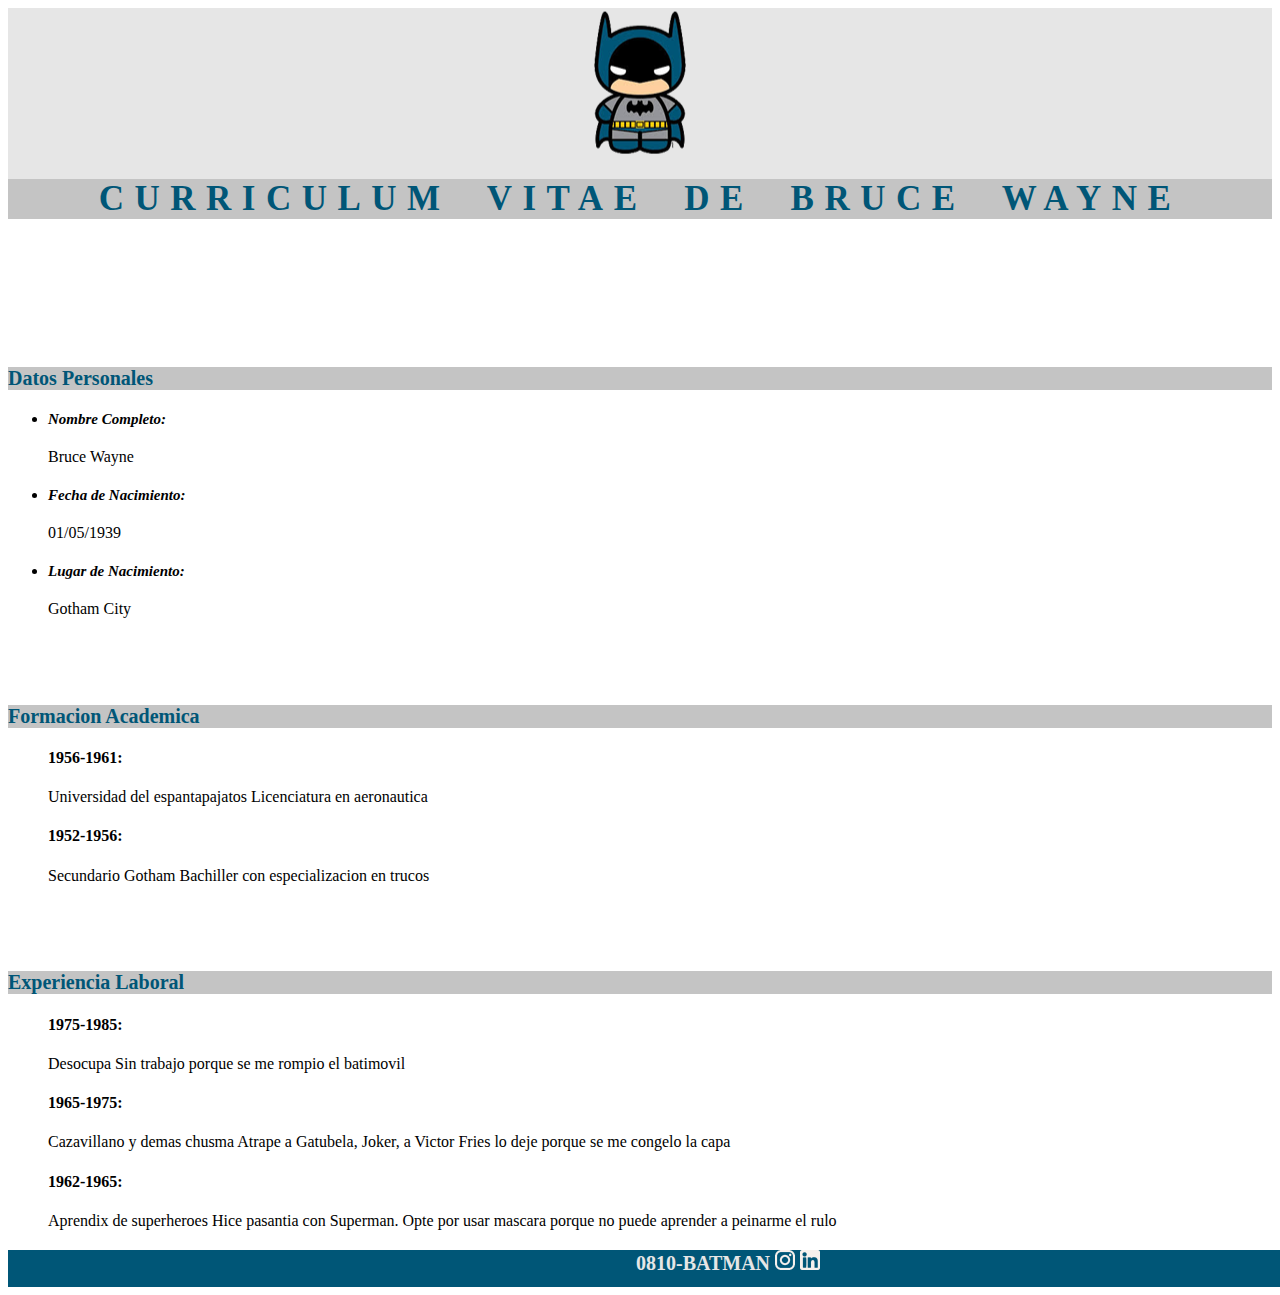
<file: Modulo 2/clase-2/css/index.html>
<!DOCTYPE html>
<html lang="en">
<head>
    <link rel="stylesheet" href="style.css">
    <meta charset="UTF-8">
    <meta http-equiv="X-UA-Compatible" content="IE=edge">
    <meta name="viewport" content="width=device-width, initial-scale=1.0">
    <title>Document</title>
</head>
<header id="header">
        <img src="../img/logo batman.png" alt="batman" class="centrar" >
        <h1 class="titulo" >CURRICULUM VITAE DE BRUCE WAYNE</h1>
    </header>
    <br>
    <br>
    <br>
    <br>
    <br>
    <br>
<body id="datos">
    <h2 class="personales">Datos Personales</h2>

        <ul class="lista" >
            <li><h4 class="italica" >Nombre Completo:</h4> Bruce Wayne </li>
            <li><h4 class="italica">Fecha de Nacimiento:</h4> 01/05/1939</li>
            <li><h4 class="italica">Lugar de Nacimiento:</h4>Gotham City</li>
        </ul>
    
    <br> <br> <br>
    <h2 class="personales"> Formacion Academica </h2>
    <ul type="none" class="lista">
        <li><h4>1956-1961:</h4>Universidad del espantapajatos
                            Licenciatura en aeronautica</li>
        <li><h4>1952-1956:</h4> Secundario Gotham 
                            Bachiller con especializacion en trucos</li>
        
    </ul>
    <br> <br> <br>
    <h2 class="personales"> Experiencia Laboral</h2>
    <ul type="none" class="lista">
        <li><h4>1975-1985:</h4>Desocupa
                            Sin trabajo porque se me rompio el batimovil</li>
        <li><h4>1965-1975:</h4>Cazavillano y demas chusma
                            Atrape a Gatubela, Joker, a Victor Fries lo deje porque se me congelo la capa</li>
        <li><h4>1962-1965:</h4> Aprendix de superheroes
                            Hice pasantia con Superman. Opte por usar mascara porque no puede aprender a peinarme el rulo</li>
    </ul>
    <footer>
        <p>0810-BATMAN <img src="../img/ico_instagram.png" alt="ico_instagram"> <img src="../img/ico_linkedin.png" alt="ico_linkedin"> </p>
    </footer>
</body>

</html>
</file>
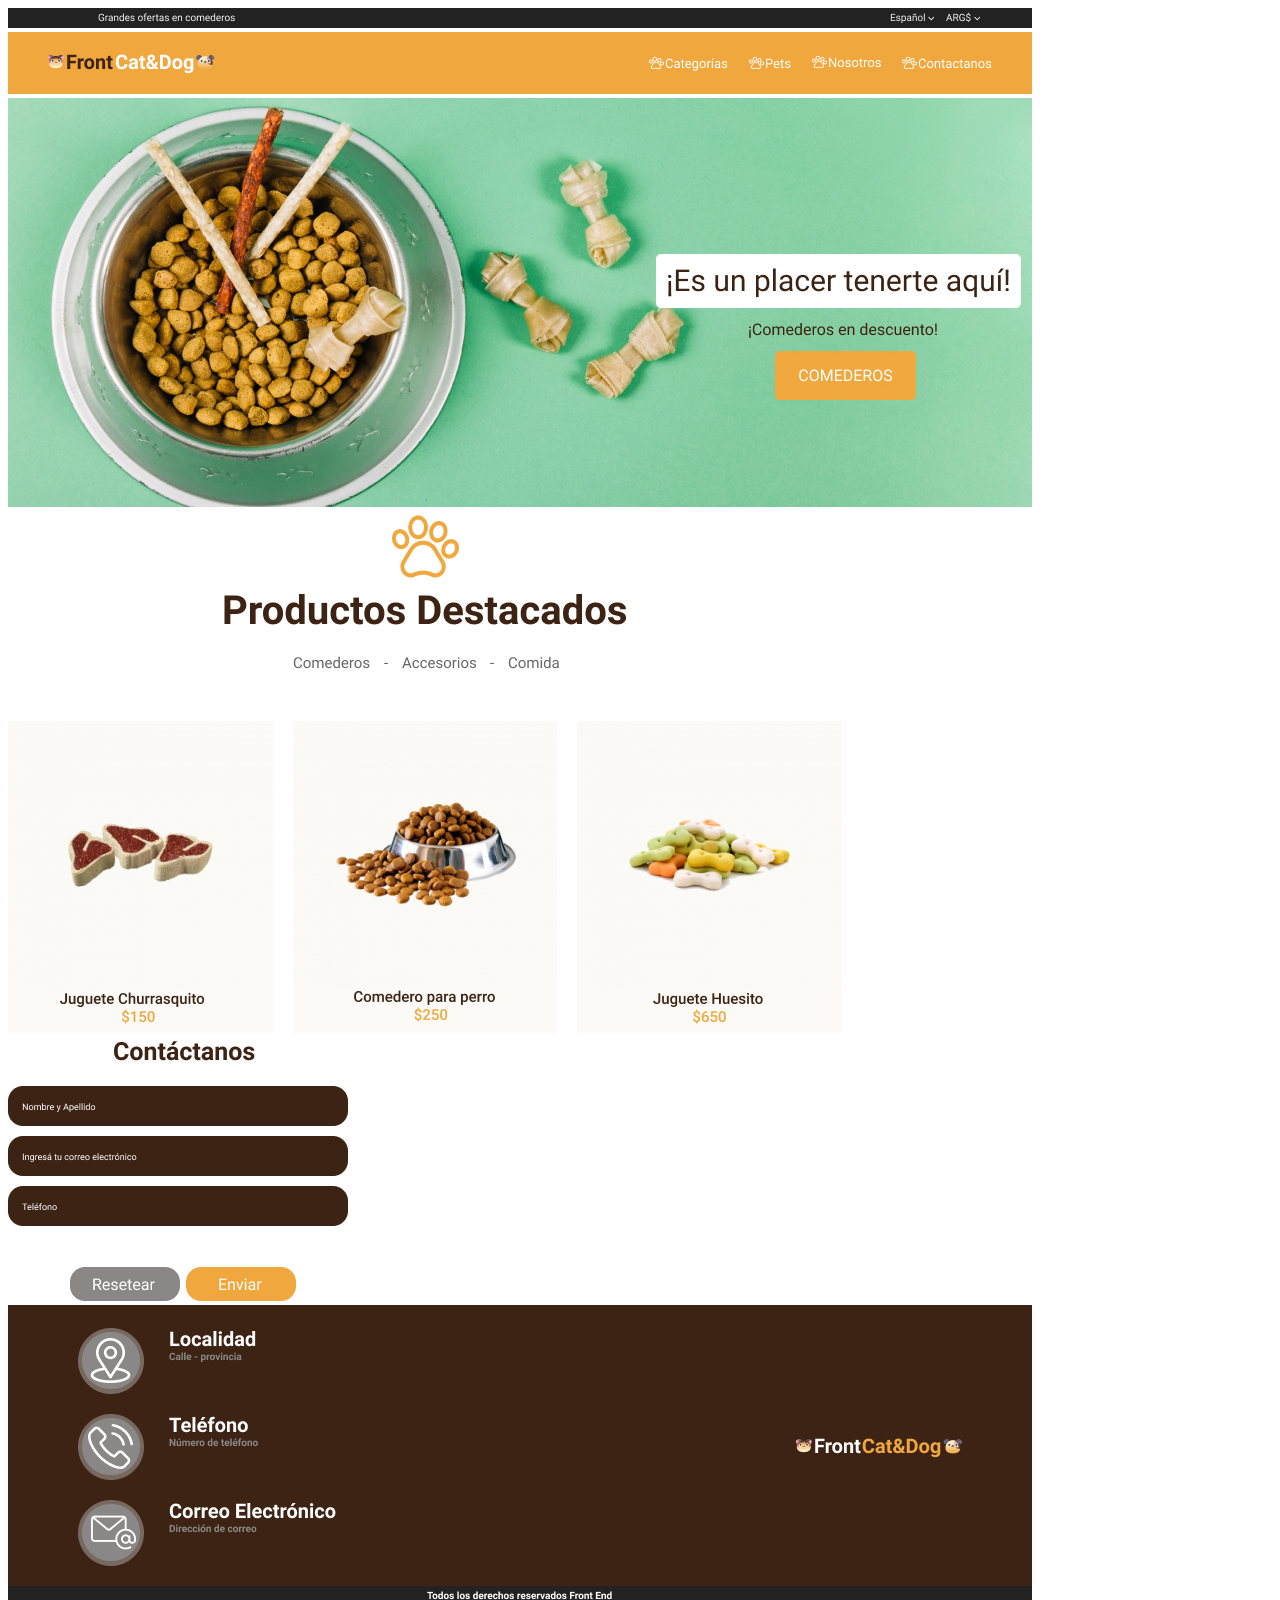
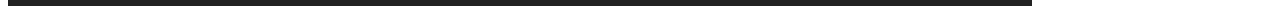
<file: Modulo 2/ClaseRepaso.html>
<!DOCTYPE html>
<html lang="en">
<head>
    <meta charset="UTF-8">
    <meta http-equiv="X-UA-Compatible" content="IE=edge">
    <meta name="viewport" content="width=device-width, initial-scale=1.0">
    <title>Document</title>
</head>
<body>
    
    <header>  
        
        <nav>
            <div><img src="im/Top.png" alt="encabezado"> </div>
            <div> <img src="im/Header.png" alt="header">  </div>
        </nav>
        
    </header>

    <main>
        <section>
            <img  src="im/Slide.jpg" alt="foto principal">
        </section>
        <section>
            <img src="im/Productos Destacados.png" alt=" Productos Destacados">
        </section>
        
    </main>


    <Section>
        <img src="im/Formulario.png" alt="Contactanos">
    </Section>


    <footer>
        <img src="im/Footer.png" alt="Pie de Pagina">
    </footer>

</body>
</html>
</file>
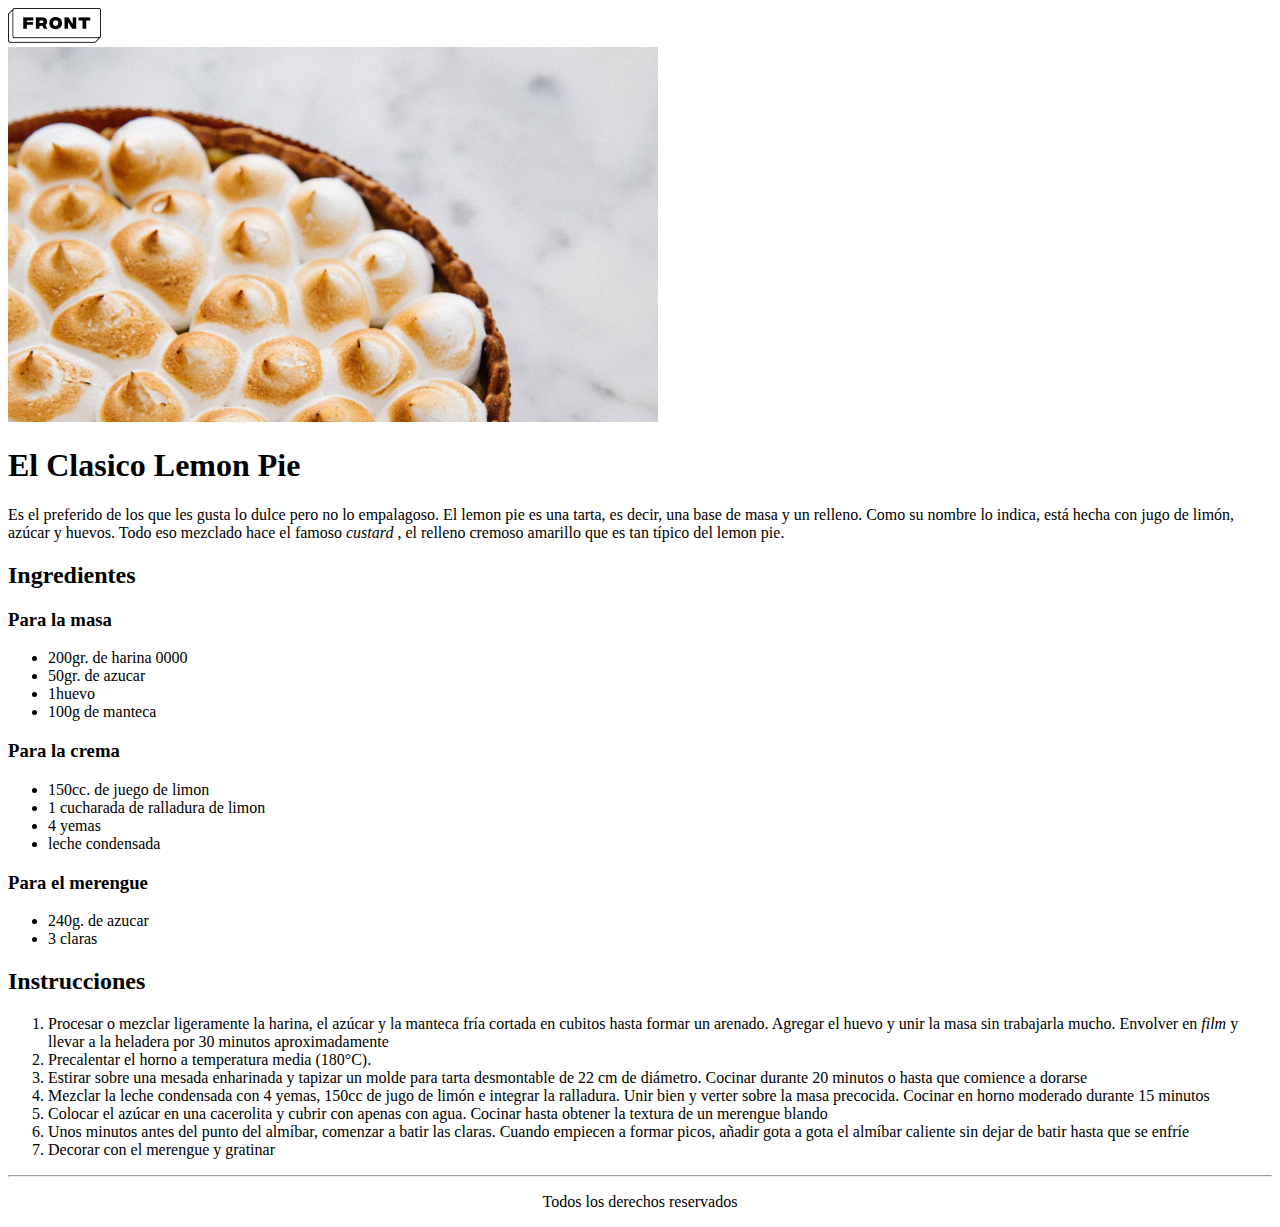
<file: Modulo 2/RecetaDeLemonPie.html>
<!DOCTYPE html>
<html lang="en">
<head>
    <meta charset="UTF-8">
    <meta http-equiv="X-UA-Compatible" content="IE=edge">
    <meta name="viewport" content="width=device-width, initial-scale=1.0">
    <title> Practica clase 4 </title>
</head>
<body>
    <main>
        <img src="im/Group.png" alt="">
        <br>
        <img src="im/lemon-pie 1.jpg" alt="lemon-pie">
            <header>
                
                <h1> El Clasico Lemon Pie  </h1>
            
            </header>
    </main>
    <p>Es el preferido de los que les gusta lo dulce pero no lo empalagoso. El lemon pie es una tarta, es decir, una base de masa y un relleno. Como su nombre lo indica, está hecha con jugo de limón, azúcar y huevos. Todo eso mezclado hace el famoso <em>custard</em> , el relleno cremoso amarillo que es tan típico del lemon pie.</p>
<main>
    <h2>Ingredientes</h2>
    <h3>  Para la masa </h3>
        <ul type="disc">
            <li>200gr. de harina 0000</li>
            <li>50gr. de azucar</li>
            <li> 1huevo </li>
            <li> 100g de manteca </li>
        </ul>

        <h3>Para la crema</h3>
        <ul type="disc">
            <li> 150cc. de juego de limon</li>
            <li> 1 cucharada de ralladura de limon</li>
            <li> 4 yemas</li>
            <li> leche condensada </li>
        </ul>

        <h3>Para el merengue</h3>
        <ul type="disc">
            <li>240g. de azucar</li>
            <li>3 claras</li>
        </ul>

        <h2>Instrucciones</h2>
        <ol>
            <li>Procesar o mezclar ligeramente la harina, el azúcar y la manteca fría cortada en cubitos hasta formar un arenado. Agregar el huevo y unir la masa sin trabajarla mucho. Envolver en <em>film</em>  y llevar a la heladera por 30 minutos aproximadamente</li>
            <li>Precalentar el horno a temperatura media (180°C).</li>
            <li>Estirar sobre una mesada enharinada y tapizar un molde para tarta desmontable de 22 cm de diámetro. Cocinar durante 20 minutos o hasta que comience a dorarse</li>
            <li>Mezclar la leche condensada con 4 yemas, 150cc de jugo de limón e integrar la ralladura. Unir bien y verter sobre la masa precocida. Cocinar en horno moderado durante 15 minutos</li>
            <li>Colocar el azúcar en una cacerolita y cubrir con apenas con agua. Cocinar hasta obtener la textura de un merengue blando</li>
            <li>Unos minutos antes del punto del almíbar, comenzar a batir las claras. Cuando empiecen a formar picos, añadir gota a gota el almíbar caliente sin dejar de batir hasta que se enfríe</li>
            <li>Decorar con el merengue y gratinar</li>
        </ol>

    

</main>
<hr>
<footer>
    <p align="center"> Todos los derechos reservados </p>
</footer>
</body>
</html>
</file>
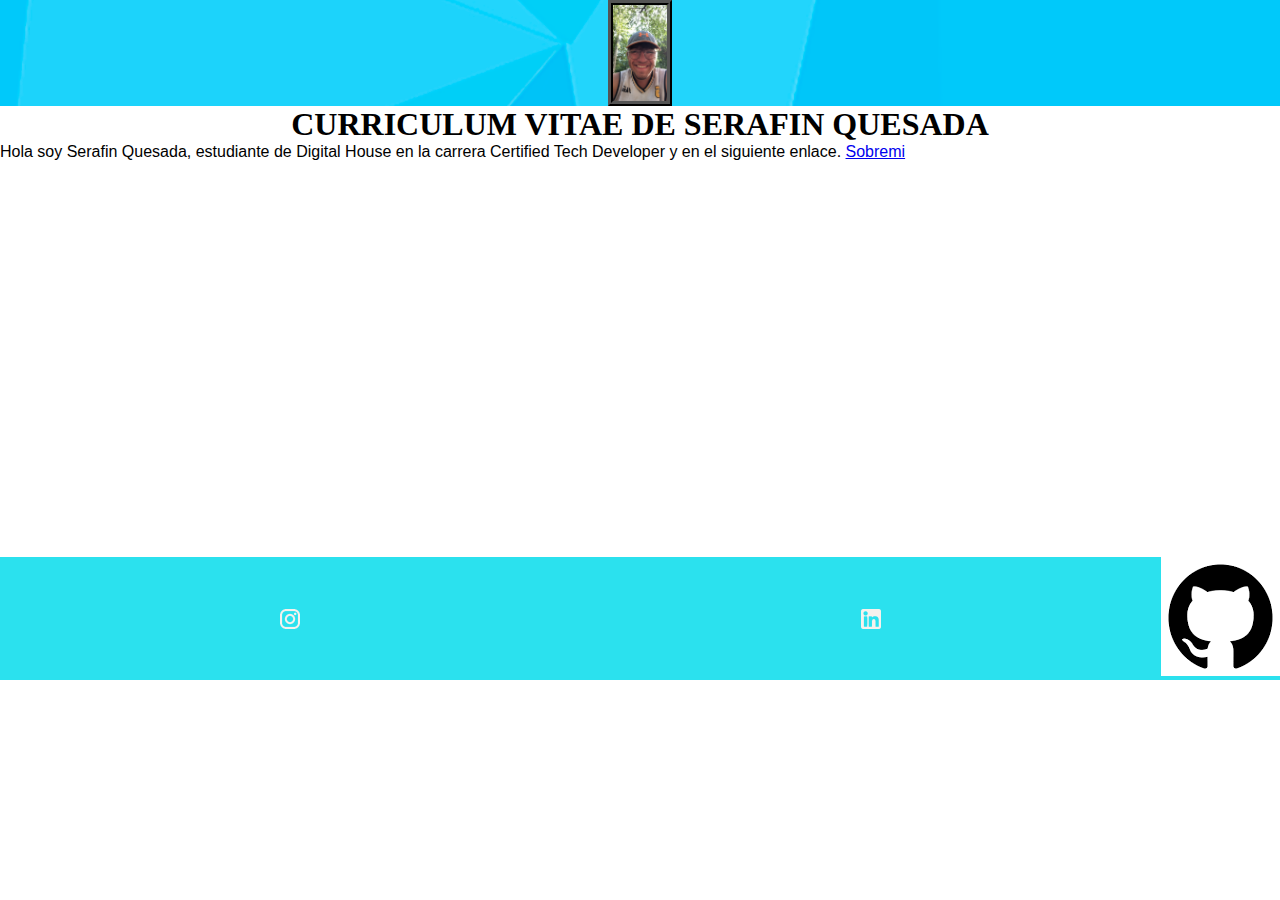
<file: Modulo 2/clase-3/css/CV.html>
<!DOCTYPE html>
<html lang="en">
<head>
    <meta charset="UTF-8">
    <meta http-equiv="X-UA-Compatible" content="IE=edge">
    <meta name="viewport" content="width=device-width, initial-scale=1.0">
    <title>Serafin Quesada</title>

    <link rel="stylesheet" href="styles.css">
</head>
<header>
    
    <img src="../img/miFoto.jpeg" alt="miFoto" class="miFoto">
    
</header>

<body>
    <nav><h1> CURRICULUM VITAE DE SERAFIN QUESADA </h1></nav>
    
    <main>
        <p>
            Hola soy Serafin Quesada, estudiante de Digital House  en la carrera Certified Tech Developer y en el siguiente enlace.
            <a href="sobremi.html"> Sobremi</a>
            
        </p>
        
    </main>
</body>
<br><br><br><br><br>
<br><br><br><br><br><br><br><br><br><br><br><br><br><br><br><br><br>
<footer id="footer">
    <img class="img-footer" src="../img/ico_instagram.png" alt="img-footer">
    <img class="img-footer" src="../img/ico_linkedin.png" alt="img-footer">
    <a href="https://github.com/Seraquesada"> <img class="img-footer" src="../img/github.png" alt="img-footer" > </a>
</footer>
</html>
</file>
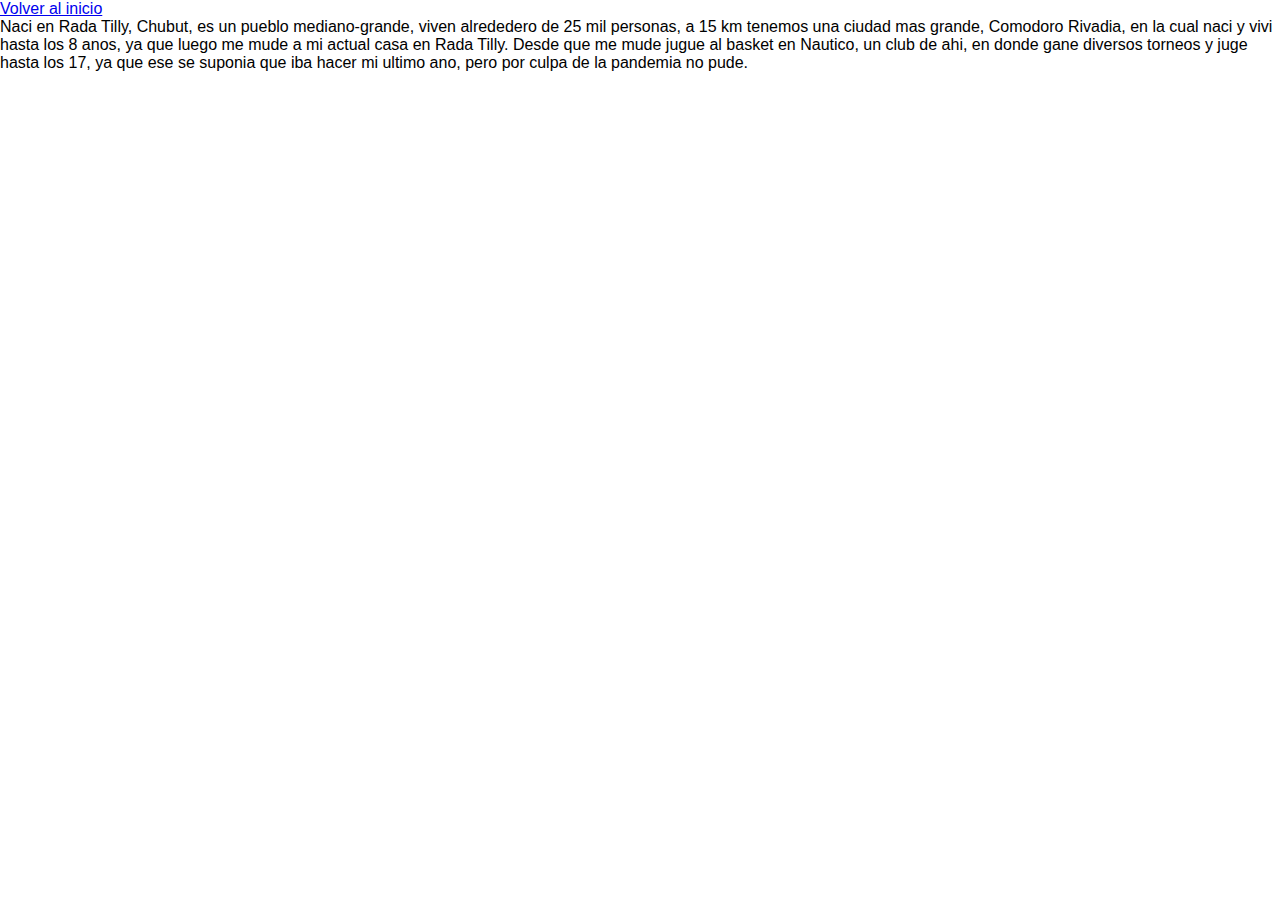
<file: Modulo 2/clase-3/css/sobremi.html>
<!DOCTYPE html>
<html lang="en">
<head>
    <meta charset="UTF-8">
    <meta http-equiv="X-UA-Compatible" content="IE=edge">
    <meta name="viewport" content="width=device-width, initial-scale=1.0">
    <title>Sobre mi</title>
    <link rel="stylesheet" href="styles.css">
</head>
<body>
    <p>
        <a href="CV.html"> Volver al inicio </a>
    </p>

    <section >
        <p class="info">
            Naci en Rada Tilly, Chubut, es un pueblo mediano-grande, viven alrededero de 25 mil personas, a 15 km tenemos una ciudad mas grande, Comodoro Rivadia, en la cual naci y vivi hasta los 8 anos, ya que luego me mude a mi actual casa en Rada Tilly.
            Desde que me mude jugue al basket en Nautico, un club de ahi, en donde gane diversos torneos y juge hasta los 17, ya que ese se suponia que iba hacer mi ultimo ano, pero por culpa de la pandemia no pude.
            
        </p>
    </section>

</body>
</html>
</file>
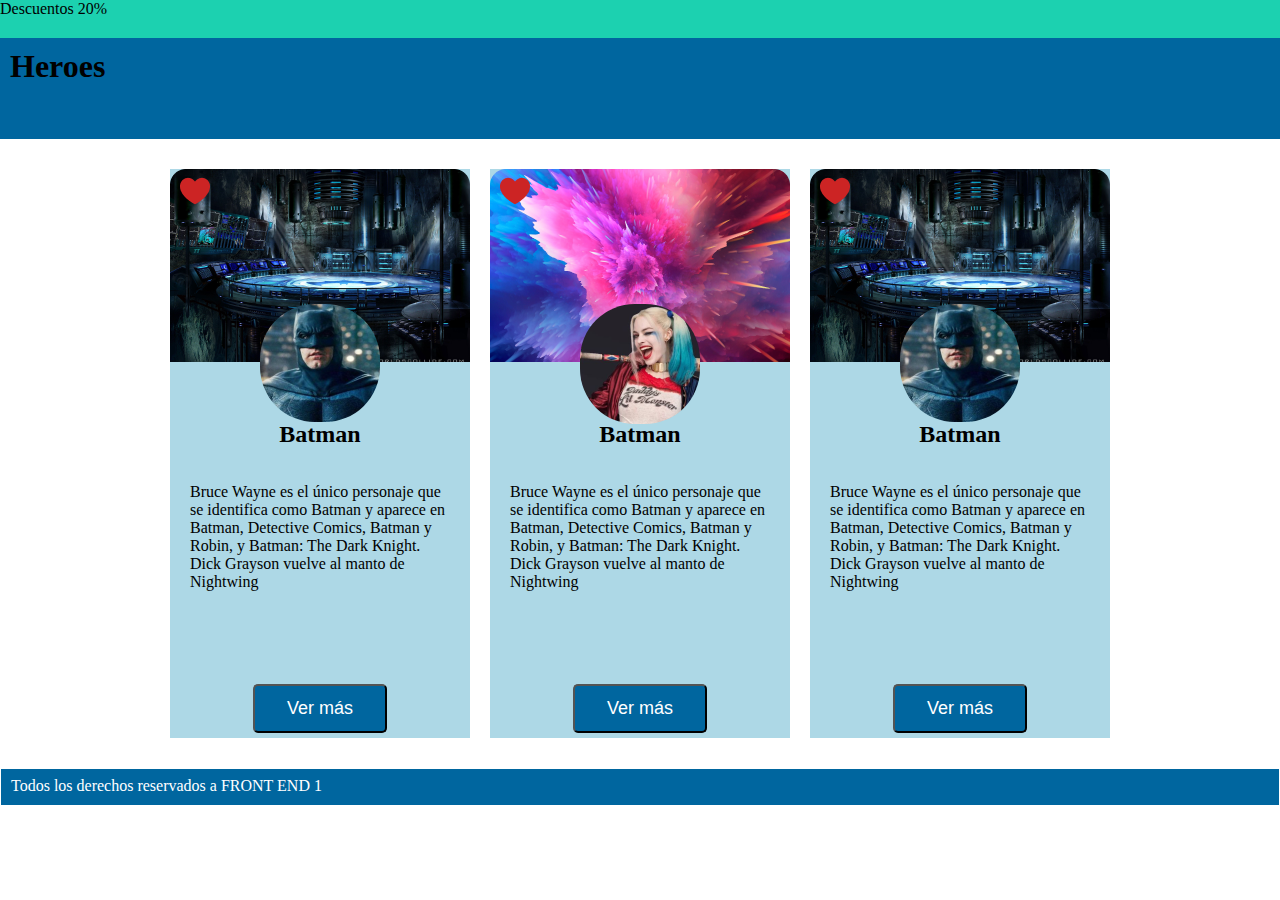
<file: Modulo 2/clase-4/css/heroes.html>
<!DOCTYPE html>
<html lang="en">
<head>
    <meta charset="UTF-8">
    <meta http-equiv="X-UA-Compatible" content="IE=edge">
    <meta name="viewport" content="width=device-width, initial-scale=1.0">
    <title>Heroes</title>
    <link rel="stylesheet" href="style.css">
</head>
<header>
    <p class="header">Descuentos 20%</p>
    <h1>Heroes</h1>
</header>
<body>
    <div class="contenedor">
        <article class="batman-perfil">
            <header class="header-heroes">
                <img class="fondo" src="../img/1baticueva.png" alt="baticueva">
                <img class="corazon"  src="../img/Vectorcorazon.png" alt="corazon">
                <img  class="foto-perfil" src="../img/1batman.png" alt="batman">
            </header>
            <article class="info-heroe">
                <h2 class="titulo-heroe"> Batman</h2>
                <p class="descripcion-heroe"> Bruce Wayne es el único personaje que se identifica como Batman y aparece en Batman, Detective Comics, Batman y Robin, y Batman: The Dark Knight. Dick Grayson vuelve al manto de Nightwing </p>            
            </article>
            <div class="footer-heroe">
                    <Button class="button"> Ver más </Button>
                </div>
        </article>

    <article class="harley-perfil">
        <header class="header-heroes">
            <img class="fondo" src="../img/1fondo-harley.png" alt="baticueva">
                <img class="corazon"  src="../img/Vectorcorazon.png" alt="corazon">
                <img  class="foto-perfil" src="../img/1harley.png" alt="batman">
        </header>
        <section class="info-heroe">
            <h2 class="titulo-heroe"> Batman</h2>
            <p class="descripcion-heroe"> Bruce Wayne es el único personaje que se identifica como Batman y aparece en Batman, Detective Comics, Batman y Robin, y Batman: The Dark Knight. Dick Grayson vuelve al manto de Nightwing </p>
            
        </section>
        <div class="footer-heroe">
            <Button class="button"> Ver más </Button>
        </div>
    </article>
    

    <article class="batman2-perfil">
        <header class="header-heroes">
            <img class="fondo" src="../img/1baticueva.png" alt="baticueva">
            <img class="corazon"  src="../img/Vectorcorazon.png" alt="corazon">
            <img  class="foto-perfil" src="../img/1batman.png" alt="batman">
        </header>
        <section class="info-heroe">
            <h2 class="titulo-heroe"> Batman</h2>
            <p class="descripcion-heroe"> Bruce Wayne es el único personaje que se identifica como Batman y aparece en Batman, Detective Comics, Batman y Robin, y Batman: The Dark Knight. Dick Grayson vuelve al manto de Nightwing </p>
        </section>
        <div class="footer-heroe">
            <Button class="button"> Ver más </Button>
        </div>
    </article>
</div> 
    <footer>
        <p>Todos los derechos reservados a FRONT END 1</p>
    </footer>
</body>
</html>
</file>
<file: Modulo 2/clase-2/css/style.css>
#header {
    background-color: #E6E6E6;
}
.centrar{ margin:auto;
    display:block ;
    background-color: #E6E6E6;
}


.titulo{
    font-family: 'Times New Roman' ;
    font-size: 35px;
    font-weight: 700;
    font-style: normal;
    line-height: 29,64 ;
    text-align: center;
    color: #005677;
    letter-spacing: 0.30em;
    word-spacing: 0.50em;
    background-color: #C4C4C4;
}

h2{
    font-family: 'Times New Roman';
    font-weight: 700 ;
    font-size: 20px;
    font-style: normal;
    line-height: 16,94px;
    color: #005677;
    background-color: #C4C4C4;
}

h4.italica{
    font-style: italic;
    color: black;
    font-weight: 700;
    font-size: 15px;
    line-height: 12,7px;
    font-family: 'Times New Roman';
}
h4{
    color: black;
}

footer{
    background-position: center;
    background-color: #005677;
    width: 1440px;
    height: 37px;
    
}
p{
    text-align: center;
    font-family: 'Times New Roman';
    font-weight: 700;
    color: #E6E6E6;
    font-size: 20px;
    line-height: 16,94px;
}
</file>
<file: Modulo 2/clase-3/css/styles.css>
*{
    box-sizing: border-box;
    margin: 0%;
}

header{
    background-image:url(../img/fondo-header.png);
    background-size: cover;
    margin-left:unset;
    margin-top: 0%;
    margin-bottom: 0% ;
    margin-right: 0%;
    
}
.miFoto {
    border: 5px;
    border-style: ridge  ;
    border-color: black;
    display: block; 
    margin: auto;
    padding: 0px;
    width: 5%;
    height: auto;

}
h1{
    text-align: center;
}
    
.img-footer{
    margin: auto;
    display: inline-block; 
    
}
footer{
    display: flex;
    align-items: flex-end;
    justify-content: center;
    background-color: #2be1ee;
    justify-content: space-around;
    
}

p {
    font-family: Verdana,Tahoma, sans-serif;
    src: url(../fuente/static/SmoochSans-Bold.ttf);
}
</file>
<file: Modulo 2/clase-4/css/style.css>
*{
    box-sizing: border-box;
    margin: 0;
}
.header{
    background-color: #1CD1B0 ;
    width: auto ;
    height: 38px;
    text-align: left;
}
h1{
    background-color: #00669F;
    margin: 0px;
    padding: 10px;
    height: 101px;
    width: auto ;
}
.contenedor{
    display: flex;
    flex-wrap: nowrap;
    

    justify-content: space-evenly;
    padding-top: 30px;
    padding-bottom: 30px;
    
}

.batman-perfil{
    display: flex;
    flex-direction: column ;

    margin: 0px ;
    width: min-content;
    height: auto;
    margin-left: 150px;
    background-color:lightblue;

}

.harley-perfil{
    
    margin: 0px 0px;
    background-color:lightblue;
    width: min-content;

}
.batman2-perfil{
    
    height: auto;
    margin-right: 150px;
    width: min-content;
    background-color:lightblue;
}
.header-heroes{
    
    height: 47%;
}

.corazon{
    position: relative;
    display: flex;
    top: -189px;
    left: 10px;
    height: max-content;
    width: min-content;
    z-index: 10px;   
}
.fondo{
    position: relative;
    width: min-content;
    height: min-content;
    
}
.foto-perfil{
    display: flex;
    position: relative;
    border-radius: 55px;
    
    left: 30%;
    top: -90px;
    width: min-content;
    z-index: 10px;
    
}
.info-heroe{
    position: relative;
    display: flex;
    flex-direction: column;
    
    padding: 20px;
    
    align-items: center;
}
.titulo-heroe{
    position: relative;
    display: flex;
    
    
    top: -35px ;
    width: min-content;
    z-index: 1px;
}
.footer-heroe{
    display: flex;
    position: relative;
    flex-flow: column nowrap;
    align-items: flex-end;
    
    top: 73px;
}
.button{
    display: flex;
    position: relative;
    background-color: #00669F;

    color: #fff;
    margin: auto;
    padding: 12px 32px;
    border-radius: 5px;
    font-size: 18px;
    top: 1;
}

footer{
    border: solid 1px;
    display: flex;
    align-items: flex-end;
    background-color: #00669F;
    width: auto ;
    height: 38px;
    margin: 0px;
    padding: 10px;
    text-align: left;
    color: white;
}
</file>
